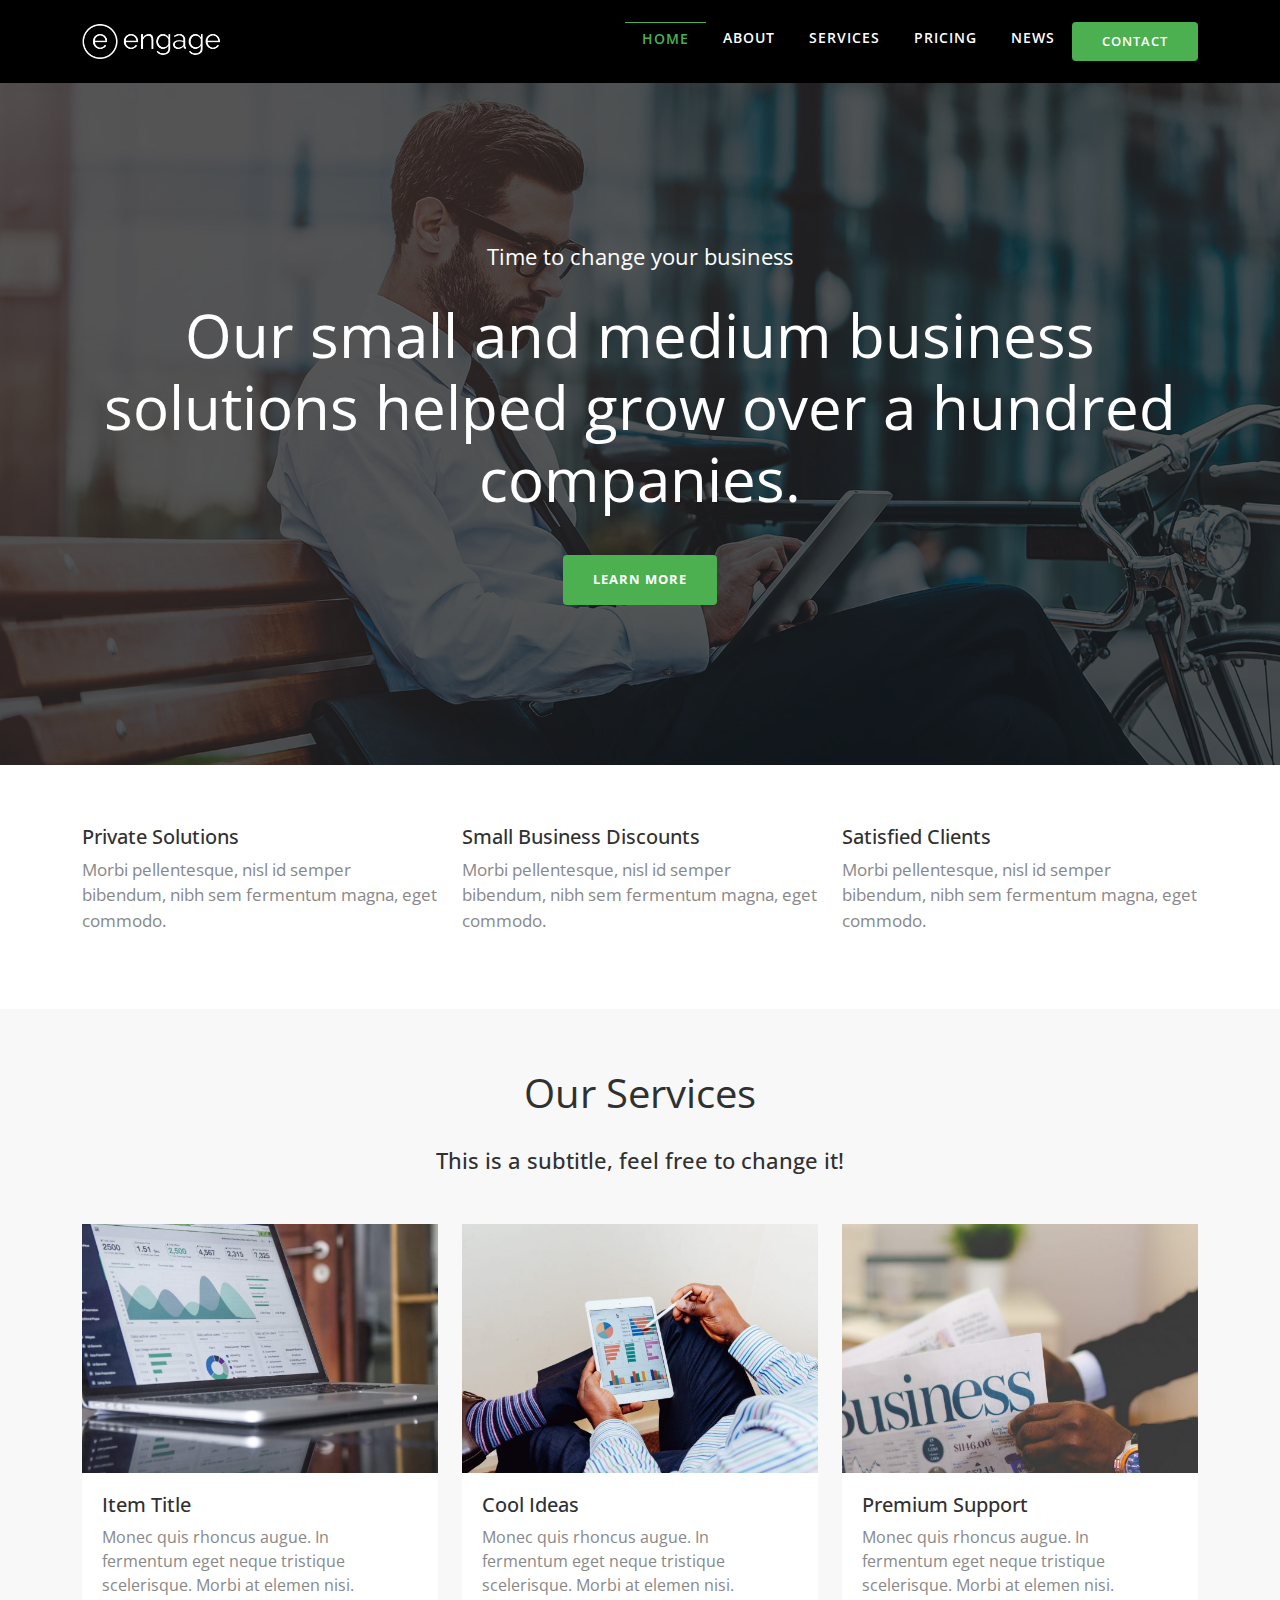
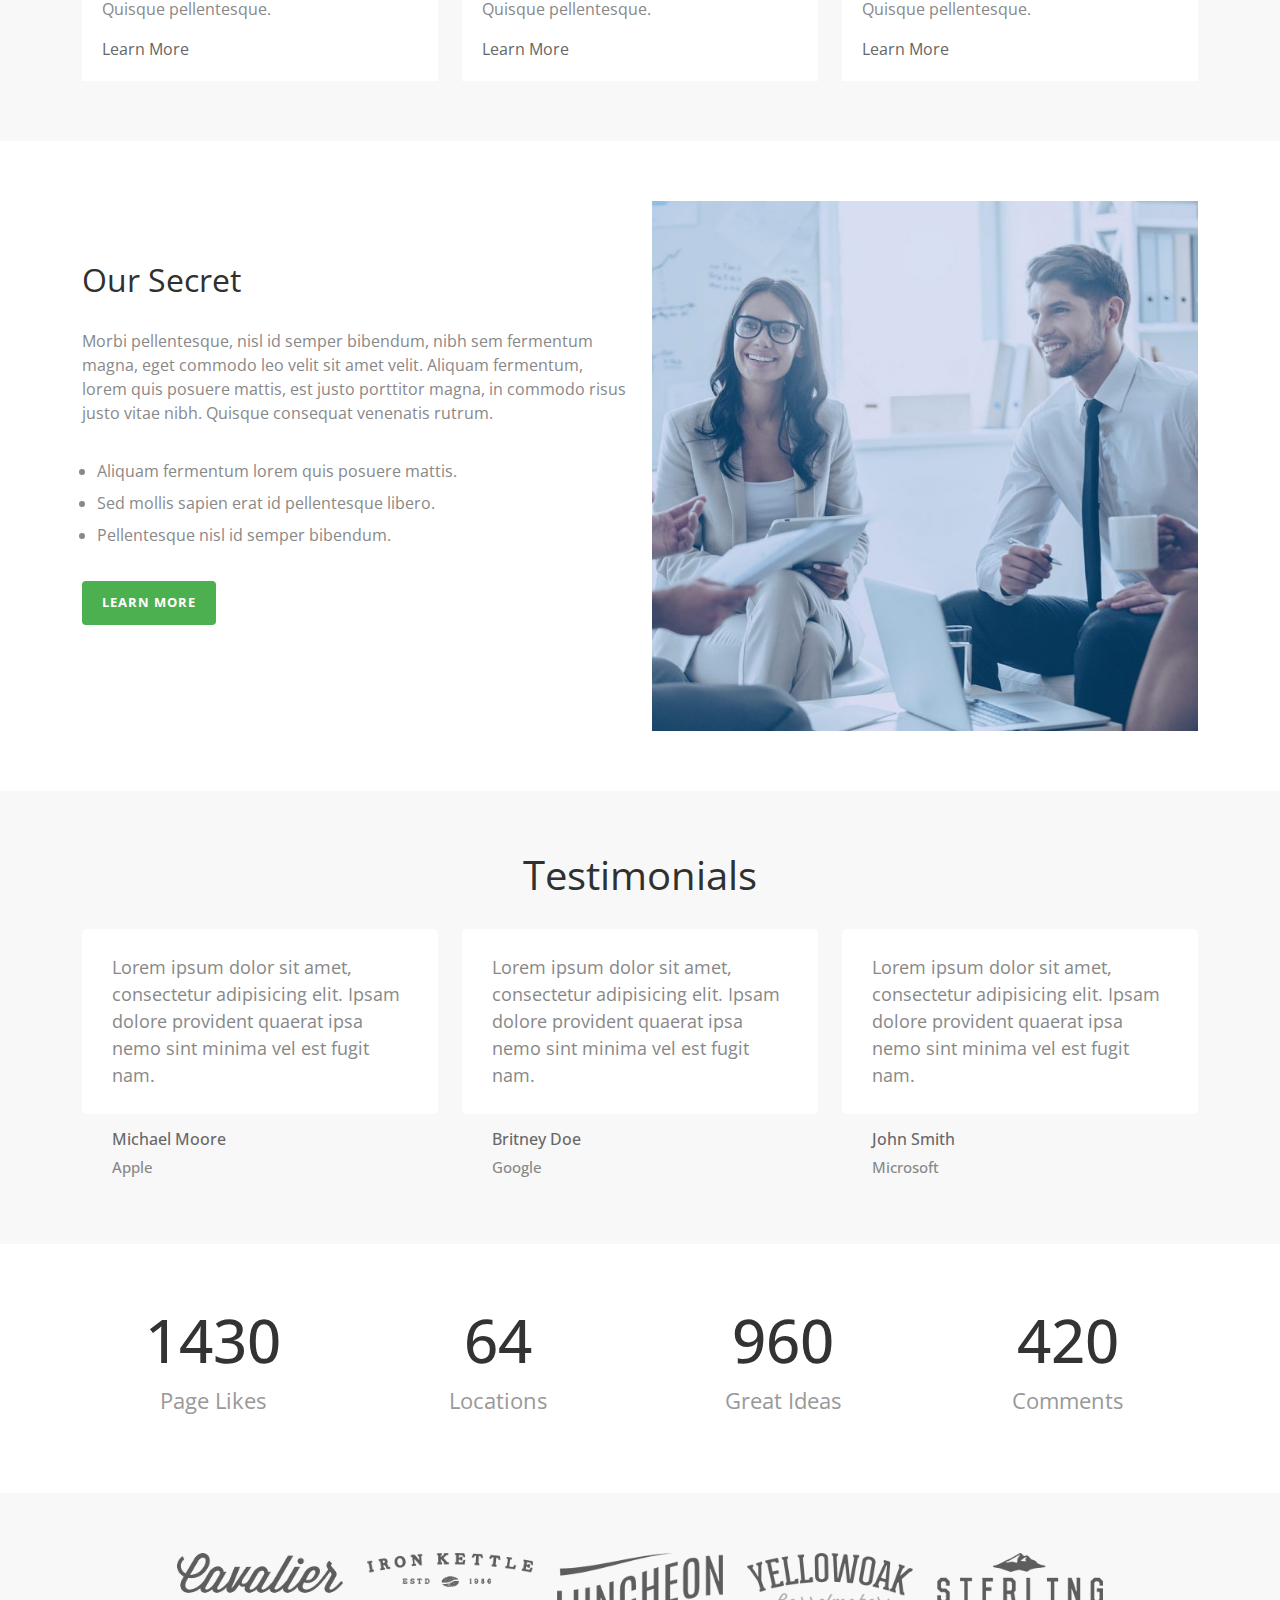
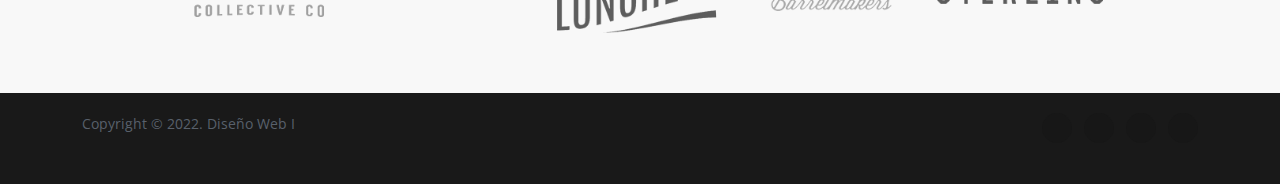
<file: index.html>
<!doctype html>
<html>
<head>
<meta charset="utf-8">
<meta name="viewport" content="width=device-width, initial-scale=1.0">
<title>Engage Business - Engage Theme</title>
<link href="img/favicon.png" rel="shortcut icon">
<link href="css/bootstrap.min.css" rel="stylesheet">
<link rel="stylesheet" href="https://maxst.icons8.com/vue-static/landings/line-awesome/line-awesome/1.3.0/css/line-awesome.min.css">
<link href="css/bootstrap-custom.css" rel="stylesheet">
<link href="css/style.css" rel="stylesheet">

<meta name="Description" content="Sitio de Engage Business sobre un Theme relacionado a HTML/CSS para la clase de Diseño Web I.">
<meta name="Keywords" content="theme business, business, engage business, theme engage business, theme html, theme">
	
</head>

<body>
	
	<header>
		<div class="container">
			
			<nav class="navbar navbar-expand-lg navbar-light bg-light">
			  
				<a class="navbar-brand" href="index.html">
					<img src="img/logo-light.png" alt="logotipo" class="img-fluid">
				</a>
			  
				<button class="navbar-toggler" type="button" data-bs-toggle="collapse" data-bs-target="#navbar" aria-controls="navbar" aria-expanded="false" aria-label="Toggle navigation">
					<i class="las la-bars"></i>
			  	</button>
				
			  <div class="collapse navbar-collapse" id="navbar">
				<ul class="navbar-nav ms-auto">
				  <li class="nav-item active">
					<a class="nav-link" href="index.html">Home</a>
				  </li>
				  <li class="nav-item">
					<a class="nav-link" href="#">About</a>
				  </li>
				  <li class="nav-item">
					<a class="nav-link" href="#">Services</a>
				  </li>
				  <li class="nav-item">
					<a class="nav-link" href="#">Pricing</a>
				  </li>
				  <li class="nav-item">
					<a class="nav-link" href="#">News</a>
				  </li>
				  <li class="nav-item">
					<a class="nav-link btn btn-engage" href="contact.html">Contact</a>
				  </li>
				</ul>
			  </div>
				
			</nav>
			
		</div>	
	</header>
	
	<section id="hero">
		<div class="overlay">
			<div class="container">
				<h3>Time to change your business</h3>
				<h1>Our small and medium business solutions helped grow over a hundred companies.</h1>
				<a href="#" class="btn btn-success">Learn More</a>
			</div>
		</div>		
	</section>
	
	<section id="info" class="section">
		<div class="container">			
			<div class="row">
				<article class="col-md-4 col-sm-12">
					<h4>Private Solutions</h4>
					<p>Morbi pellentesque, nisl id semper bibendum, nibh sem fermentum magna, eget commodo.</p>
				</article>
				
				<article class="col-md-4 col-sm-12">
					<h4>Small Business Discounts</h4>
					<p>Morbi pellentesque, nisl id semper bibendum, nibh sem fermentum magna, eget commodo.</p>
				</article>
				
				<article class="col-md-4 col-sm-12">
					<h4>Satisfied Clients</h4>
					<p>Morbi pellentesque, nisl id semper bibendum, nibh sem fermentum magna, eget commodo.</p>
				</article>
			</div>			
		</div>
	</section>
	
	
	<section id="our-services" class="section">
		<div class="container">
		
			<h2 class="titulo">Our Services</h2>
			<h3 class="subtitulo">This is a subtitle, feel free to change it!</h3>
			
			<div class="row">
				<article class="col-md-4 col-sm-12">
					<img src="img/full-6-600x420.jpg" alt="imagen" class="img-fluid">
					<div class="service-info">
						<h4>Item Title</h4>
						<p>Monec quis rhoncus augue. In fermentum eget neque tristique scelerisque. Morbi at elemen nisi. Quisque pellentesque.</p>
						<a href="#">Learn More</a>
					</div>
					
				</article>
				
				<article class="col-md-4 col-sm-12">
					<img src="img/full-5-600x420.jpg" alt="imagen" class="img-fluid">
					<div class="service-info">
						<h4>Cool Ideas</h4>
						<p>Monec quis rhoncus augue. In fermentum eget neque tristique scelerisque. Morbi at elemen nisi. Quisque pellentesque.</p>
						<a href="#">Learn More</a>
					</div>
				</article>
				
				<article class="col-md-4 col-sm-12">
					<img src="img/full-4-600x420.jpg" alt="imagen" class="img-fluid">
					<div class="service-info">
						<h4>Premium Support</h4>
						<p>Monec quis rhoncus augue. In fermentum eget neque tristique scelerisque. Morbi at elemen nisi. Quisque pellentesque.</p>
						<a href="#">Learn More</a>
					</div>
				</article>
			</div>	
		</div>
	</section>
	
	
	<section id="our-secret" class="section">
		<div class="container">
		
			<div class="row">
				
				<article class="col-md-6 col-sm-12">
					
					<h2 class="titulo">Our Secret</h2>
					<p>Morbi pellentesque, nisl id semper bibendum, nibh sem fermentum magna, eget commodo leo velit sit amet velit. Aliquam fermentum, lorem quis posuere mattis, est justo porttitor magna, in commodo risus justo vitae nibh. Quisque consequat venenatis rutrum.</p>
					
					<ul class="lista-secret">
						<li>Aliquam fermentum lorem quis posuere mattis.</li>
						<li>Sed mollis sapien erat id pellentesque libero.</li>
						<li>Pellentesque nisl id semper bibendum.</li>
					</ul>
					
					<a href="#" class="btn btn-engage">Learn More</a>
					
				</article>
				
				<article class="col-md-6 col-sm-12">
					<img src="img/business-main.jpg" alt="business mail" class="img-fluid">
				</article>
				
			</div>	
			
		</div>
	</section>
	
	
	<section id="testimonials" class="section bg-gris">
		<div class="container">
			
			<div class="text-center">
				<i class="las la-comment"></i>
			</div>
			<h2 class="titulo">Testimonials</h2>
			
			<div class="row">
				<article class="col-md-4 col-sm-12">
					<p>Lorem ipsum dolor sit amet, consectetur adipisicing elit. Ipsam dolore provident quaerat ipsa nemo sint minima vel est fugit nam.</p>
					<h4>Michael Moore</h4>
					<h5>Apple</h5>
				</article>
				
				<article class="col-md-4 col-sm-12">
					<p>Lorem ipsum dolor sit amet, consectetur adipisicing elit. Ipsam dolore provident quaerat ipsa nemo sint minima vel est fugit nam.</p>
					<h4>Britney Doe</h4>
					<h5>Google</h5>
				</article>
				
				<article class="col-md-4 col-sm-12">
					<p>Lorem ipsum dolor sit amet, consectetur adipisicing elit. Ipsam dolore provident quaerat ipsa nemo sint minima vel est fugit nam.</p>
					<h4>John Smith</h4>
					<h5>Microsoft</h5>
				</article>
			</div>
			
		</div>
	</section>
	
	
	<section id="numbers" class="section">
		<div class="container">
			<div class="row">
				<article class="col-md-3 col-sm-6 col-12">
					<i class="las la-thumbs-up"></i>
					<h3>1430</h3>
					<p>Page Likes</p>
				</article>
				
				<article class="col-md-3 col-sm-6 col-12">
					<i class="las la-store-alt"></i>
					<h3>64</h3>
					<p>Locations</p>
				</article>
				
				<article class="col-md-3 col-sm-6 col-12">
					<i class="las la-lightbulb"></i>
					<h3>960</h3>
					<p>Great Ideas</p>
				</article>
				
				<article class="col-md-3 col-sm-6 col-12">
					<i class="las la-comment"></i>
					<h3>420</h3>
					<p>Comments</p>
				</article>
			</div>
		</div>
	</section>
	
	
	<section id="clients" class="section bg-gris">
		<div class="container">
			<div class="row">
				
				<article class="col-md-2 col-sm-12 offset-md-1">
					<img src="img/logo_01.png" alt="logo 01" class="img-fluid">
				</article>
				
				<article class="col-md-2 col-sm-12">
					<img src="img/logo_02.png" alt="logo 02" class="img-fluid">
				</article>
				
				<article class="col-md-2 col-sm-12">
					<img src="img/logo_03.png" alt="logo 03" class="img-fluid">
				</article>
				
				<article class="col-md-2 col-sm-12">
					<img src="img/logo_04.png" alt="logo 04" class="img-fluid">
				</article>
				
				<article class="col-md-2 col-sm-12">
					<img src="img/logo_05.png" alt="logo 05" class="img-fluid">
				</article>
				
			</div>
		</div>
		
	</section>
	
	<footer>
		<div class="container">
			<div class="row">
			
				<article class="col-md-6 col-sm-12">
					<p>Copyright &copy; 2022. Diseño Web I</p>
				</article>
				
				<article class="col-md-6 col-sm-12">
					<ul class="list-inline text-end">
						<li class="list-inline-item"><a href="#" class="fb"><i class="lab la-facebook-f"></i></a></li>
						<li class="list-inline-item"><a href="#"><i class="lab la-instagram"></i></a></li>
						<li class="list-inline-item"><a href="#"><i class="lab la-twitter"></i></a></li>
						<li class="list-inline-item"><a href="#"><i class="lab la-linkedin-in"></i></a></li>
					</ul>
				</article>
				
			</div>
		</div>
	</footer>
	
	
	
	
	<script src="js/jquery.min.js"></script>
	<script src="js/bootstrap.min.js"></script>
	
	<script async src="https://www.googletagmanager.com/gtag/js?id=G-6MSN11M1LB"></script>
	<script>
	  window.dataLayer = window.dataLayer || [];
	  function gtag(){dataLayer.push(arguments);}
	  gtag('js', new Date());

	  gtag('config', 'G-6MSN11M1LB');
	</script>
	
</body>
</html>
</file>
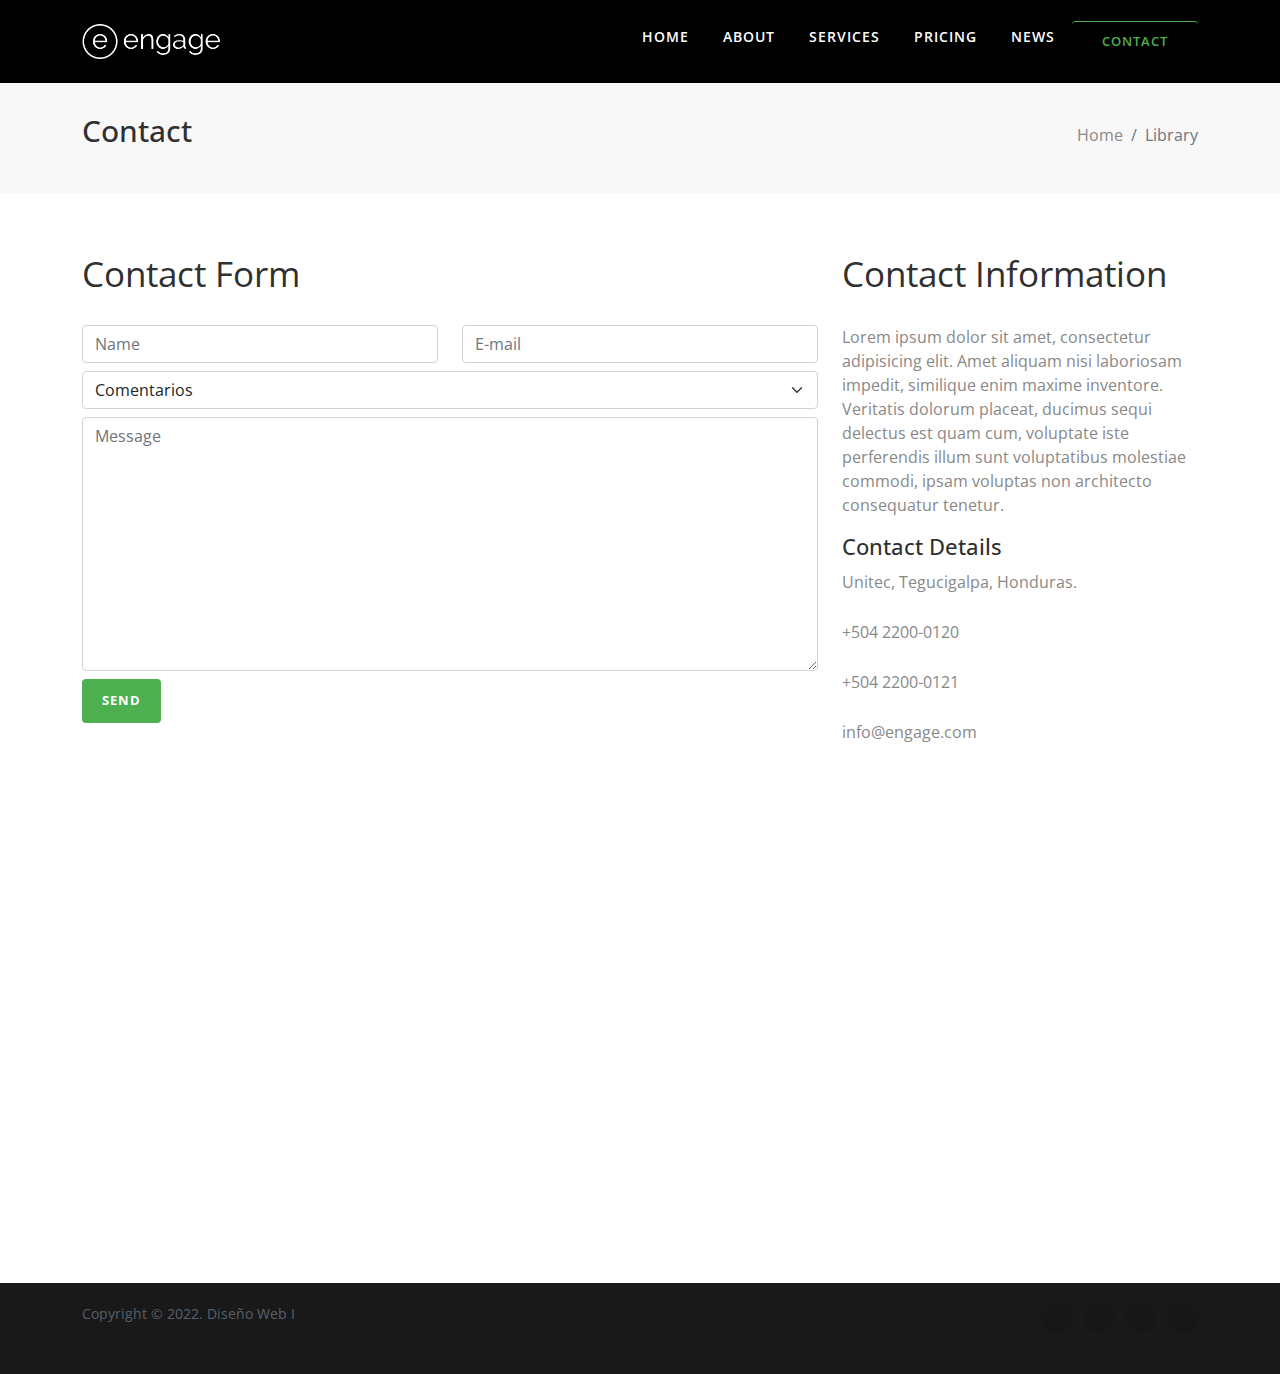
<file: contact.html>
<!doctype html>
<html>
<head>
<meta charset="utf-8">
<meta name="viewport" content="width=device-width, initial-scale=1.0">
<title>Contact - Engage Theme</title>
<link href="img/favicon.png" rel="shortcut icon">
<link href="css/bootstrap.min.css" rel="stylesheet">
<link rel="stylesheet" href="https://maxst.icons8.com/vue-static/landings/line-awesome/line-awesome/1.3.0/css/line-awesome.min.css">
<link href="css/bootstrap-custom.css" rel="stylesheet">
<link href="css/style.css" rel="stylesheet">

	
<meta name="Description" content="Página de contacto para el sitio de Engage, enviar mensaje por medio de formlario web.">
<meta name="Keywords" content="contact engage business, contact engage, page contact, engage business, theme engage business, theme html, theme">
	
</head>

<body>
	
	<header>
		<div class="container">
			
			<nav class="navbar navbar-expand-lg navbar-light bg-light">
			  
				<a class="navbar-brand" href="index.html">
					<img src="img/logo-light.png" alt="logotipo" class="img-fluid">
				</a>
			  
				<button class="navbar-toggler" type="button" data-bs-toggle="collapse" data-bs-target="#navbar" aria-controls="navbar" aria-expanded="false" aria-label="Toggle navigation">
					<i class="las la-bars"></i>
			  	</button>
				
			  <div class="collapse navbar-collapse" id="navbar">
				<ul class="navbar-nav ms-auto">
				  <li class="nav-item">
					<a class="nav-link" href="index.html">Home</a>
				  </li>
				  <li class="nav-item">
					<a class="nav-link" href="#">About</a>
				  </li>
				  <li class="nav-item">
					<a class="nav-link" href="#">Services</a>
				  </li>
				  <li class="nav-item">
					<a class="nav-link" href="#">Pricing</a>
				  </li>
				  <li class="nav-item">
					<a class="nav-link" href="#">News</a>
				  </li>
				  <li class="nav-item active">
					<a class="nav-link btn btn-engage" href="contact.html">Contact</a>
				  </li>
				</ul>
			  </div>
				
			</nav>
			
		</div>	
	</header>
	
	
	<section id="title">
		<div class="container">
			<div class="row">
				<article class="col-md-6 col-sm-6 col-12">
					<h1>Contact</h1>
				</article>
				
				<article class="col-md-6 col-sm-6 col-12">
					<ol class="breadcrumb float-end">
						<li class="breadcrumb-item"><a href="index.html">Home</a></li>
						<li class="breadcrumb-item active" aria-current="page">Library</li>
					</ol>
				</article>
			</div>
		</div>
	</section>
	
	
	<section id="content" class="section">
		<div class="container">
			<div class="row">
			
				<article class="col-md-8 col-sm-6 col-12">
					<h2 class="titulo">Contact Form</h2>
					
					<form method="post" action="">
					
						<div class="row">
							<div class="mb-2 col-md-6 col-sm-12">
								<input name="name" type="text" class="form-control" placeholder="Name" required>
							</div>
							
							<div class="mb-2 col-md-6 col-sm-12">
								<input name="email" type="email" class="form-control" placeholder="E-mail" required>
							</div>
						</div>
						
						<div class="row">
							<div class="mb-2">
								<select name="subject" class="form-select">
									<option value="Coment">Comentarios</option>
									<option value="Queja">Quejas y Reclamos</option>
								</select>
							</div>
						</div>
						
						<div class="row">
							<div class="mb-2">
								<textarea name="message" class="form-control" placeholder="Message" rows="10" required></textarea>
							</div>
						</div>
						
						<div class="row">
							<div class="mb-2">
								<button type="submit" class="btn btn-engage">Send</button>
							</div>
						</div>
					
					</form>
					
				</article>
				
				<article class="col-md-4 col-sm-6 col-12">
					<h2 class="titulo">Contact Information</h2>
					
					<p>Lorem ipsum dolor sit amet, consectetur adipisicing elit. Amet aliquam nisi laboriosam impedit, similique enim maxime inventore. Veritatis dolorum placeat, ducimus sequi delectus est quam cum, voluptate iste perferendis illum sunt voluptatibus molestiae commodi, ipsam voluptas non architecto consequatur tenetur.</p>
					
					<h3>Contact Details</h3>
					
					<ul class="list-unstyled list-contact">
						<li><a href="#"><i class="las la-map"></i> Unitec, Tegucigalpa, Honduras.</a></li>
						<li><a href="tel:50422000120"><i class="las la-phone"></i> +504 2200-0120</a></li>
						<li><a href="tel:50422000121"><i class="las la-mobile"></i> +504 2200-0121</a></li>
						<li><a href="mailto:info@engage.com"><i class="las la-envelope"></i> info@engage.com</a></li>
					</ul>
					
					
				</article>
			</div>
		</div>
	</section>
	
	
	<section id="map-contact">
		<iframe src="https://www.google.com/maps/embed?pb=!1m18!1m12!1m3!1d3870.4912784030707!2d-87.17629708591033!3d14.048142194143752!2m3!1f0!2f0!3f0!3m2!1i1024!2i768!4f13.1!3m3!1m2!1s0x8f6fbcfacdb96c17%3A0x94999a679eabaa4f!2sUNITEC!5e0!3m2!1ses!2shn!4v1645756834511!5m2!1ses!2shn" width="100%" height="450" style="border:0;" allowfullscreen="" loading="lazy"></iframe>
	</section>
	
	
	
	
	<footer>
		<div class="container">
			<div class="row">
			
				<article class="col-md-6 col-sm-12">
					<p>Copyright &copy; 2022. Diseño Web I</p>
				</article>
				
				<article class="col-md-6 col-sm-12">
					<ul class="list-inline text-end">
						<li class="list-inline-item"><a href="#" class="fb"><i class="lab la-facebook-f"></i></a></li>
						<li class="list-inline-item"><a href="#"><i class="lab la-instagram"></i></a></li>
						<li class="list-inline-item"><a href="#"><i class="lab la-twitter"></i></a></li>
						<li class="list-inline-item"><a href="#"><i class="lab la-linkedin-in"></i></a></li>
					</ul>
				</article>
				
			</div>
		</div>
	</footer>
	
	
	
	
	<script src="js/jquery.min.js"></script>
	<script src="js/bootstrap.min.js"></script>
	
	
	<script async src="https://www.googletagmanager.com/gtag/js?id=G-6MSN11M1LB"></script>
	<script>
	  window.dataLayer = window.dataLayer || [];
	  function gtag(){dataLayer.push(arguments);}
	  gtag('js', new Date());

	  gtag('config', 'G-6MSN11M1LB');
	</script>
	
</body>
</html>
</file>
<file: css/style.css>
@import url('https://fonts.googleapis.com/css2?family=Open+Sans:wght@300;400;500;600&display=swap');
:root{
	--color-bg-gris:#f8f8f8;
	--color-verde:#4caf50;
}
body{
	font-family: 'Open Sans', sans-serif;
	font-size: 16px;
	color: #888;
}
a{
	color: #888;
	text-decoration: none;
}
a:hover{
	color: var(--color-verde);
}
h1,h2,h3,h4{
	color: #303030;
}

header{
	background-color: #000;
	padding: 10px 0;
}
header img{
	width: 140px;
}
#hero{
	text-align: center;
	background-image: url("../img/business-2.jpg");
	background-size: cover;
	background-position: top center;
	color: #fff;
}

#hero h3{
	font-size: 22px;
	font-weight: 400;
	color: #fff;
}
#hero h1{
	font-size: 60px;
	margin-top: 30px;
	margin-bottom: 40px;
	font-weight: 400;
	color: #fff;
}
#hero .btn, 
.btn-engage{
	padding: 15px 30px;
	background-color: #4caf50;
	border: none;
	text-transform: uppercase;
	font-size: 13px;
	font-weight: 700;
	letter-spacing: 1px;
	color: #fff;
}
#hero .btn:hover{
	background-color: #fff;
	color: #000;
}
.btn-engage:hover{
	background-color: #333;
	color: #fff;
}
.btn-engage{
	padding: 12px 20px;
}


.overlay{
	background-color: rgba(0,0,0,0.65);
	padding: 160px 0;
}

.section{
	padding: 60px 0;
}
.bg-gris{
	background-color: var(--color-bg-gris);
}

#info h4{
	color: #303030;
	font-size: 20px;
}
#info p{
	font-size: 17px;
}


.titulo{
	font-size: 40px;
	color: #303030;
	font-weight: 400;
	text-align: center;
	margin-bottom: 30px;
}
.subtitulo{
	font-size: 22px;
	text-align: center;
	margin-bottom: 50px;
}

#our-services{
	background-color: #f8f8f8;
}

#our-services .service-info{
	background-color: #fff;
	padding: 20px;
}

.service-info h4{
	color: #303030;
	font-size: 20px;
}
.service-info p{
	font-size: 16px;
}
.service-info a{
	color: #666;
	font-size: 16px;
	text-decoration: none;
}
.service-info a:hover{
	color: #4caf50;
}


#our-secret .titulo{
	text-align: left;
	font-size: 32px;
	margin-top: 60px;
}

.lista-secret{
	margin: 30px 0;
	padding-left: 15px;
}
.lista-secret li{
	line-height: 2;
}

#testimonials p{
	background-color: #fff;
	padding: 25px 30px;
	font-size: 18px;
	border-radius: 5px;
}
#testimonials h4{
	font-size: 16px;
	color: #686868;
}
#testimonials h5{
	font-size: 15px;
}
#testimonials h4,
#testimonials h5{
	padding-left: 30px;
}
#testimonials i{
	text-align: center;
	font-size: 45px;
	color: var(--color-verde);
}


#numbers{
	text-align: center;
}
#numbers i{
	font-size: 45px;
	color: #999;
	margin-bottom: 20px;
}
#numbers h3{
	font-size: 60px;
	color: #333;
}
#numbers p{
	font-size: 22px;
	color: #999;
}

#clients img{
	filter: opacity(0.8);
	transition: all 0.3s ease-in-out;
}
#clients img:hover{
	filter: opacity(1);
	transition: all 0.3s ease-in-out;
}

footer{
	background-color: #191919;
	color:#58606b;
	padding: 20px 0;
	font-size: 14px;
}
footer li a{
	width: 30px;
	height: 30px;
	line-height: 30px;
	background-color: #171717;
	display: block;
	text-align: center;
	border-radius: 100%;
	color: #58606b;
	font-size: 16px;
}
footer li a:hover{
	background-color: #000;
	color: #fff;
}
footer li a.fb:hover{
	background-color: #3b5998;
}


#title{
	background-color: var(--color-bg-gris);
	padding: 30px 0;
}
#title h1{
	font-size: 30px;
	color: #303030;
}
#title .breadcrumb{
	margin-top: 10px;
}

#content .titulo{
	text-align: left;
	font-size: 35px;
}
#content h3{
	font-size: 22px;
}

.list-contact i{
	width: 30px;
	height: 30px;
	line-height: 30px;
	text-align: center;
	background-color: var(--color-verde);
	color: #fff;
	border-radius: 100%;
}
.list-contact li{
	margin-bottom: 20px;
}
</file>
